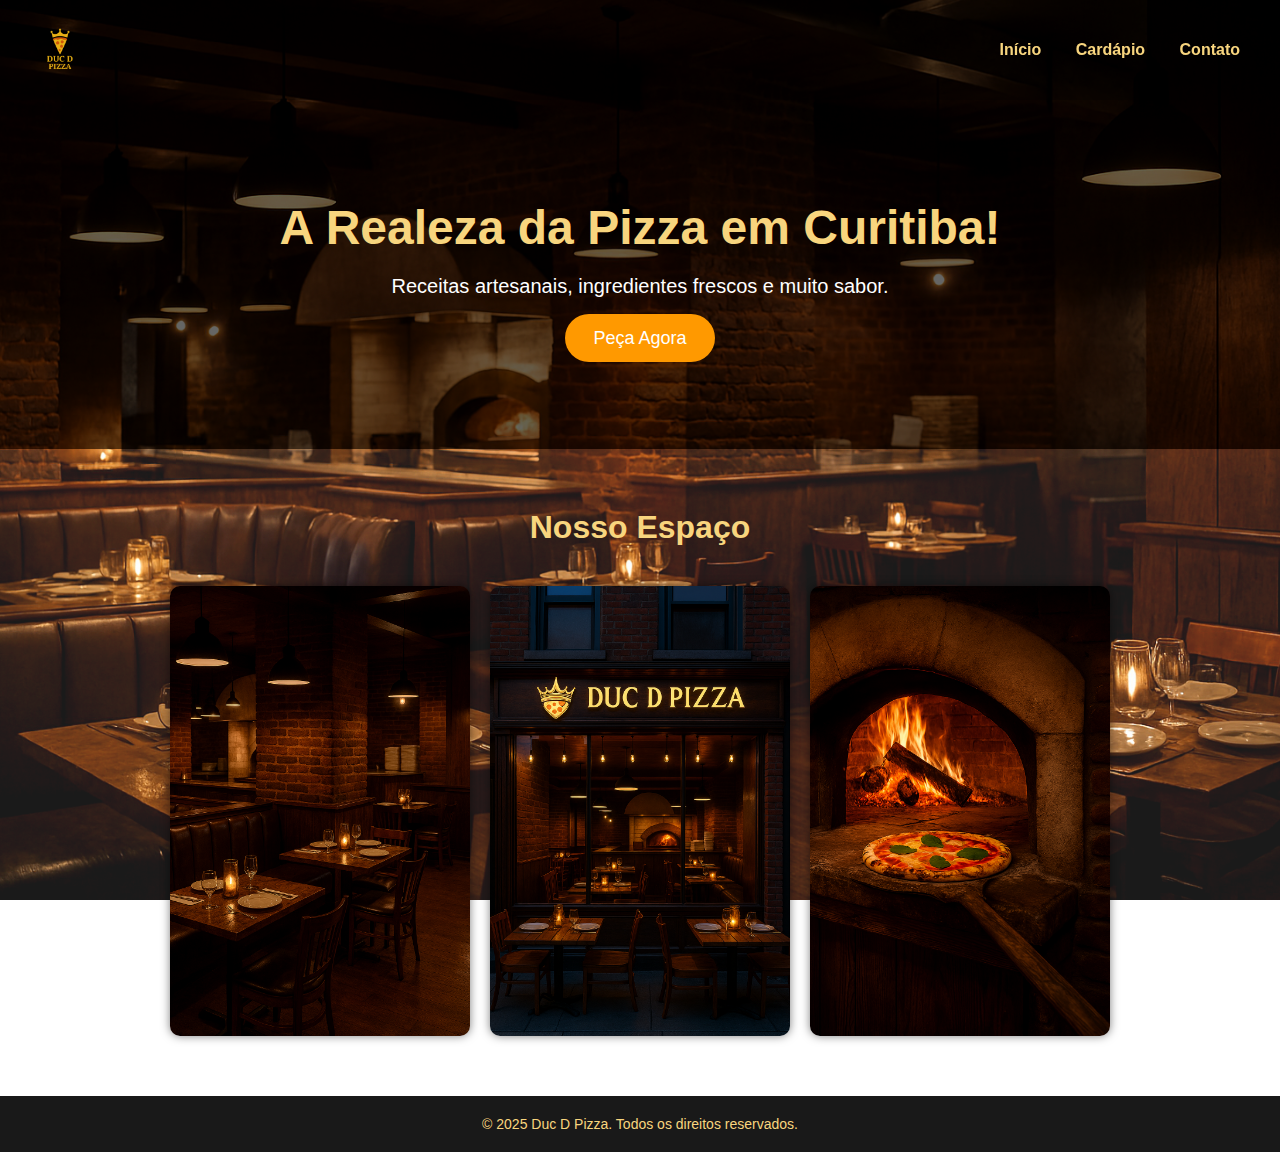
<file: index.html>
<!DOCTYPE html>
<html lang="pt-BR">
<head>
  <meta charset="UTF-8" />
  <meta name="viewport" content="width=device-width, initial-scale=1.0" />
  <title>Duc D Pizza</title>
  <link rel="stylesheet" href="style.css" />
</head>
<body class="home">
  <header>
    <img src="logo-ducdpiza.png" alt="Logo Duc D Pizza" class="logo" />
    <nav>
      <a href="index.html">Início</a>
      <a href="cardapio.html">Cardápio</a>
      <a href="contato">Contato</a>
    </nav>
  </header>

  <section class="hero">
    <h1>A Realeza da Pizza em Curitiba!</h1>
    <p>Receitas artesanais, ingredientes frescos e muito sabor.</p>
    <a href="https://wa.me/5541999999999" class="order-button">Peça Agora</a>
  </section>

  <section class="galeria">
    <h2>Nosso Espaço</h2>
    <div class="imagens">
      <img src="ambiente1.jpg" alt="Ambiente da pizzaria" />
      <img src="ambiente2.jpg" alt="Mesas e decoração" />
      <img src="ambiente3.jpg" alt="Forno à lenha" />
    </div>
  </section>

  <footer>
    <p>&copy; 2025 Duc D Pizza. Todos os direitos reservados.</p>
  </footer>
</body>
</html>
</file>
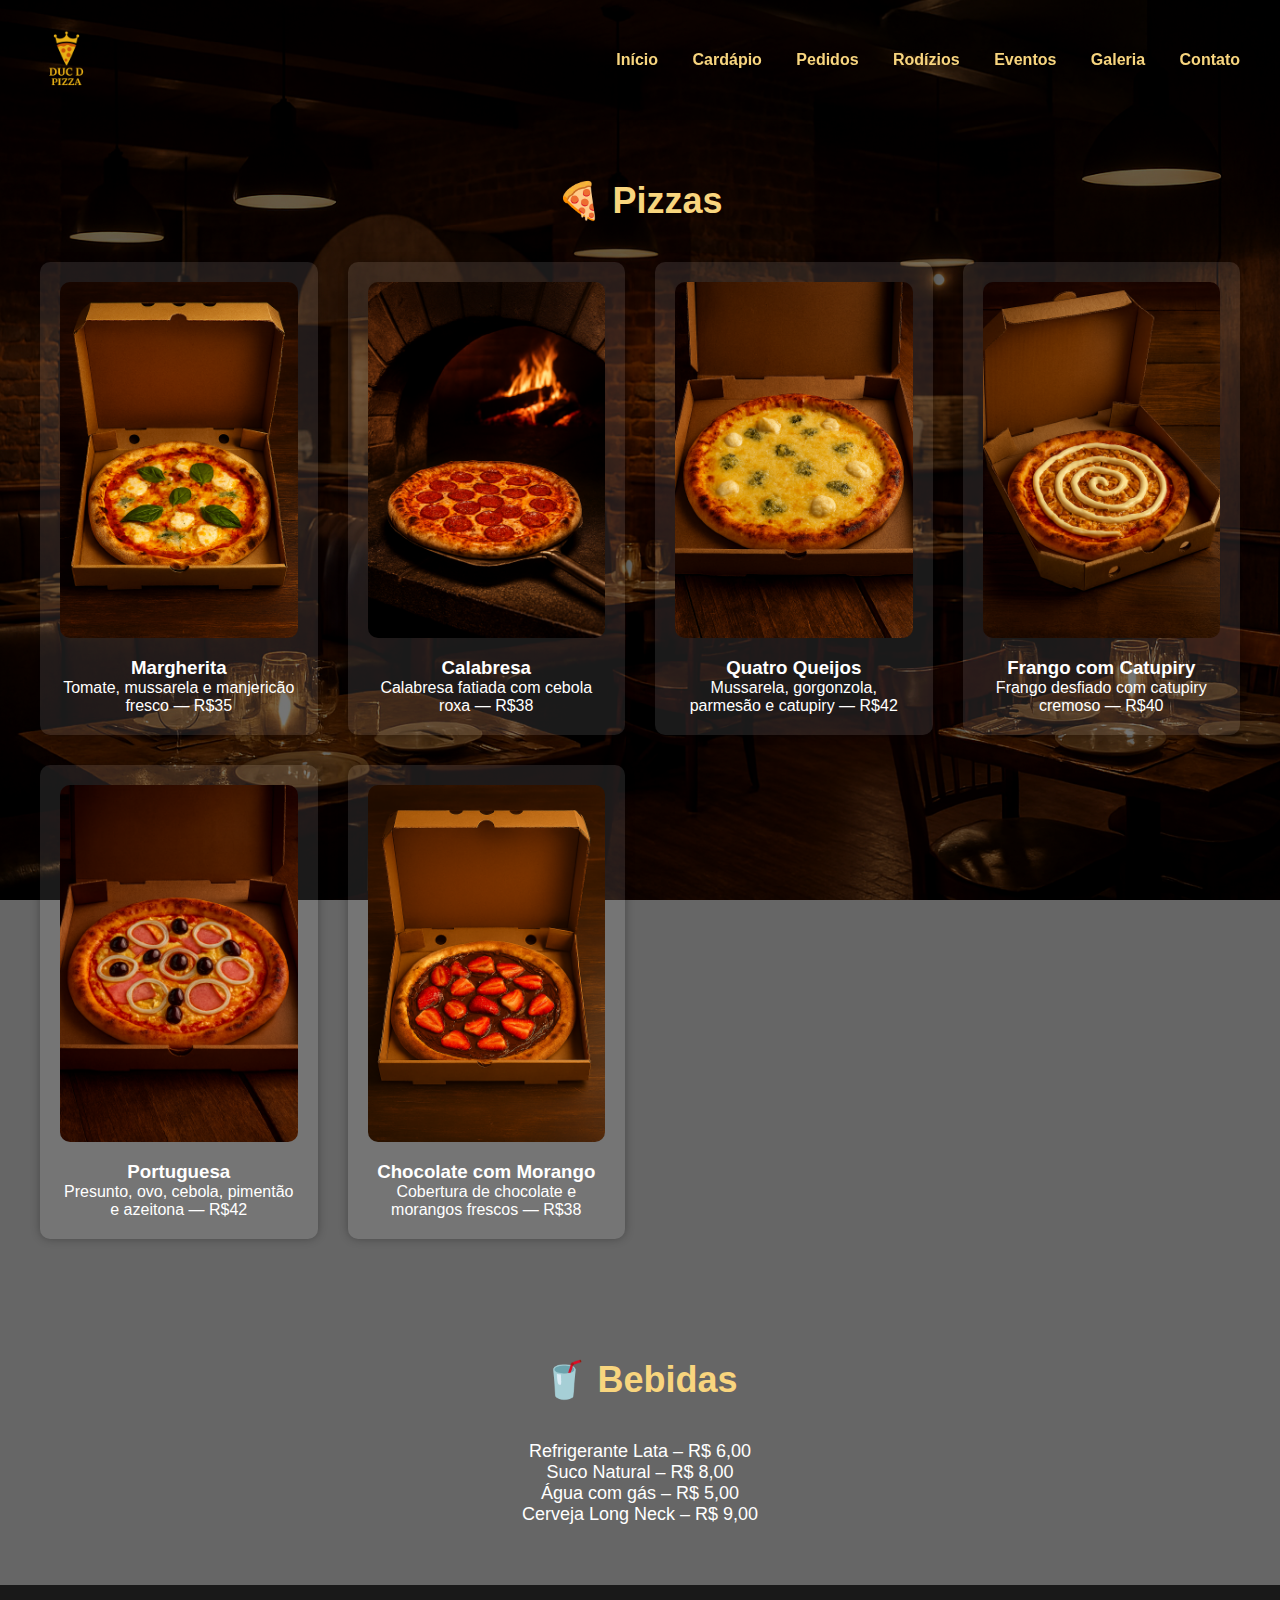
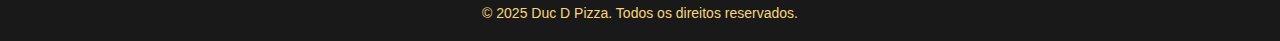
<file: cardapio.html>
<!DOCTYPE html>
<html lang="pt-BR">
<head>
  <meta charset="UTF-8" />
  <meta name="viewport" content="width=device-width, initial-scale=1.0" />
  <title>Cardápio - Duc D Pizza</title>
  <link rel="stylesheet" href="style.css" />
</head>
<body class="cardapio">
  <header>
    <img src="logo-ducdpiza.png" alt="Logo Duc D Pizza" class="logo" style="height:80px;" />
    <nav>
      <a href="index.html">Início</a>
      <a href="cardapio.html">Cardápio</a>
      <a href="pedidos.html">Pedidos</a>
      <a href="rodizios.html">Rodízios</a>
      <a href="eventos.html">Eventos</a>
      <a href="galeria.html">Galeria</a>
      <a href="contato.html">Contato</a>
    </nav>
  </header>

  <section class="menu">
    <h2>🍕 Pizzas</h2>
    <div class="menu-grid">
      <div class="pizza">
        <img src="margherita.jpg" alt="Pizza Margherita" />
        <h3>Margherita</h3>
        <p>Tomate, mussarela e manjericão fresco — R$35</p>
      </div>
      <div class="pizza">
        <img src="calabresa.jpg" alt="Pizza Calabresa" />
        <h3>Calabresa</h3>
        <p>Calabresa fatiada com cebola roxa — R$38</p>
      </div>
      <div class="pizza">
        <img src="quatroqueijos.jpg" alt="Pizza Quatro Queijos" />
        <h3>Quatro Queijos</h3>
        <p>Mussarela, gorgonzola, parmesão e catupiry — R$42</p>
      </div>
      <div class="pizza">
        <img src="frango-catupiry.jpg" alt="Pizza Frango com Catupiry" />
        <h3>Frango com Catupiry</h3>
        <p>Frango desfiado com catupiry cremoso — R$40</p>
      </div>
      <div class="pizza">
        <img src="portuguesa.jpg" alt="Pizza Portuguesa" />
        <h3>Portuguesa</h3>
        <p>Presunto, ovo, cebola, pimentão e azeitona — R$42</p>
      </div>
      <div class="pizza">
        <img src="chocolate-morango.jpg" alt="Pizza Chocolate com Morango" />
        <h3>Chocolate com Morango</h3>
        <p>Cobertura de chocolate e morangos frescos — R$38</p>
      </div>
    </div>
  </section>

  <section class="menu">
    <h2>🥤 Bebidas</h2>
    <ul style="max-width:600px; margin:0 auto; color:#fff; font-size:18px; list-style:none;">
      <li>Refrigerante Lata – R$ 6,00</li>
      <li>Suco Natural – R$ 8,00</li>
      <li>Água com gás – R$ 5,00</li>
      <li>Cerveja Long Neck – R$ 9,00</li>
    </ul>
  </section>

  <footer>
    <p>&copy; 2025 Duc D Pizza. Todos os direitos reservados.</p>
  </footer>
</body>
</html>
</file>
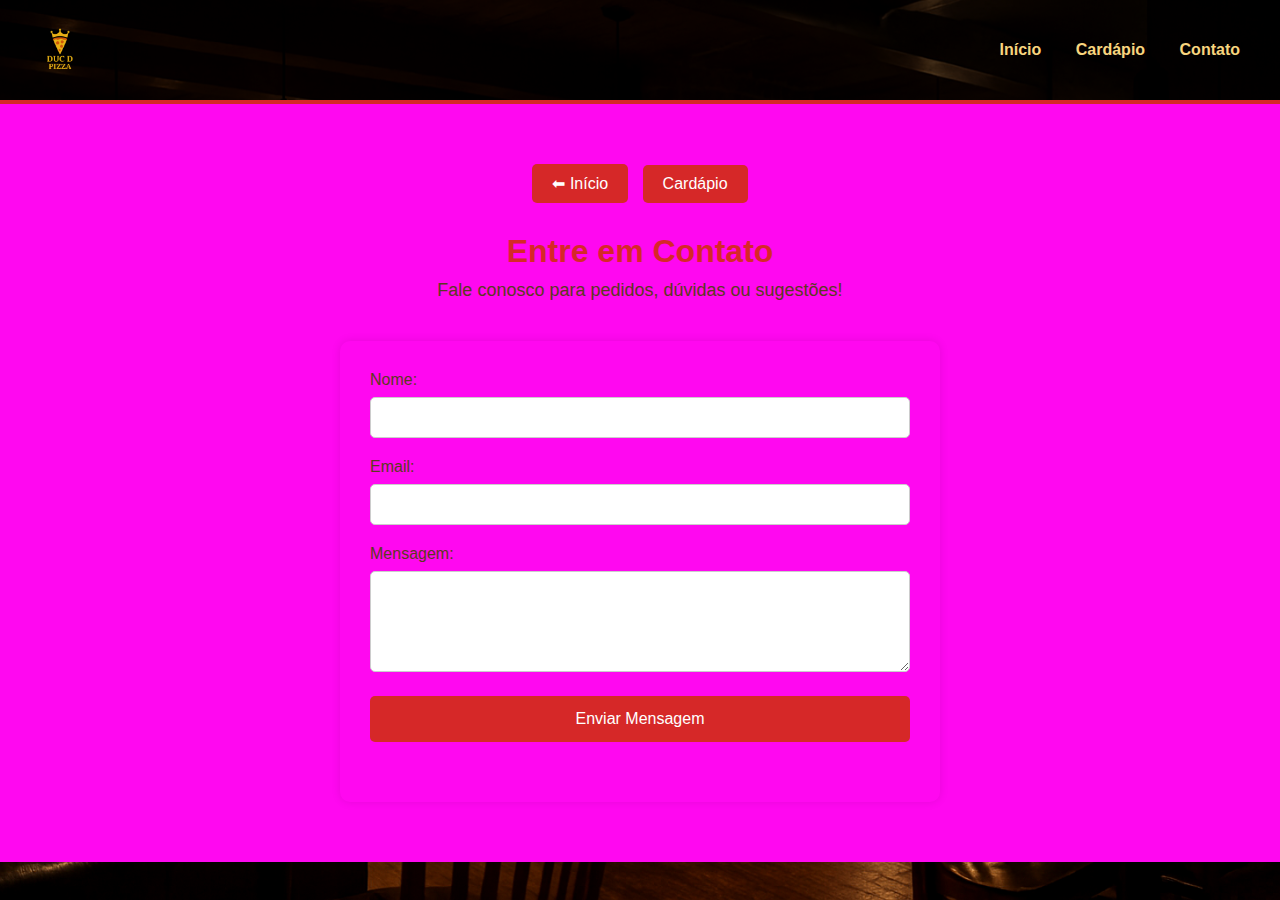
<file: contato.html>
<!-- Seção Contato - Duc D Pizza -->
<!DOCTYPE html>
<html lang="pt-BR">
<head>
  <meta charset="UTF-8" />
  <meta name="viewport" content="width=device-width, initial-scale=1.0" />
  <title>Duc D Pizza</title>
  <link rel="stylesheet" href="style.css" />
</head>
<body class="home">
  <header>
    <img src="logo-ducdpiza.png" alt="Logo Duc D Pizza" class="logo" />
    <nav>
      <a href="index.html">Início</a>
      <a href="cardapio.html">Cardápio</a>
      <a href="contato">Contato</a>
    </nav>
  </header>
<section id="contato" style="background-color:#ff08f0; padding:60px 20px; font-family:'Segoe UI', sans-serif; border-top:4px solid #d62828;">
  <div style="text-align:center; margin-bottom:30px;">
    <a href="#inicio" style="text-decoration:none; margin-right:10px;">
      <button style="padding:10px 20px; background-color:#d62828; color:white; border:none; border-radius:5px; font-size:16px; cursor:pointer;">
        ⬅ Início
      </button>
    </a>
    <a href="#cardapio" style="text-decoration:none;">
      <button style="padding:10px 20px; background-color:#d62828; color:white; border:none; border-radius:5px; font-size:16px; cursor:pointer;">
         Cardápio
      </button>
    </a>
  </div>

  <h2 style="text-align:center; color:#d62828; font-size:32px; margin-bottom:10px;">Entre em Contato</h2>
  <p style="text-align:center; color:#5c3a21; font-size:18px; margin-bottom:40px;">Fale conosco para pedidos, dúvidas ou sugestões!</p>

  <div style="max-width:600px; margin:0 auto; background-color:#07fff; padding:30px; border-radius:10px; box-shadow:0 0 10px rgba(0,0,0,0.1);">
    <form action="https://formspree.io/f/SEU_ID_AQUI" method="POST">
      <label for="nome" style="display:block; margin-bottom:8px; color:#5c3a21;">Nome:</label>
      <input type="text" id="nome" name="nome" required style="width:100%; padding:12px; border:1px solid #ccc; border-radius:5px; margin-bottom:20px;">

      <label for="email" style="display:block; margin-bottom:8px; color:#5c3a21;">Email:</label>
      <input type="email" id="email" name="email" required style="width:100%; padding:12px; border:1px solid #ccc; border-radius:5px; margin-bottom:20px;">

      <label for="mensagem" style="display:block; margin-bottom:8px; color:#5c3a21;">Mensagem:</label>
      <textarea id="mensagem" name="mensagem" rows="5" required style="width:100%; padding:12px; border:1px solid #ccc; border-radius:5px; margin-bottom:20px;"></textarea>

      <button type="submit" style="width:100%; padding:14px; background-color:#d62828; color:white; border:none; border-radius:5px; font-size:16px; cursor:pointer;">
        Enviar Mensagem
      </button>
    </form>

    <div style="text-align:center; margin-top:30px;">
      <a href="https://wa.me/5541999999999" target="_blank" style="text-decoration:none;">
      </a>
    </div>
  </div>
</section>
</file>
<file: style.css>
/* Reset básico */
* {
  margin: 0;
  padding: 0;
  box-sizing: border-box;
}

body {
  font-family: 'Segoe UI', sans-serif;
  color: #fff;
  background-image: url('fundo-pizzaria.jpg');
  background-size: cover;
  background-position: center;
  background-attachment: fixed;
}

/* Cabeçalho fixo com transparência */
header {
  background-color: rgba(0, 0, 0, 0.7);
  padding: 20px 40px;
  display: flex;
  justify-content: space-between;
  align-items: center;
  position: sticky;
  top: 0;
  z-index: 1000;
}

.logo {
  height: 60px;
}

nav a {
  color: #f8d57e;
  margin-left: 30px;
  text-decoration: none;
  font-weight: bold;
  font-size: 16px;
  transition: color 0.3s;
}

nav a:hover {
  color: #ff9900;
}

/* Hero com fundo escurecido */
.hero {
  text-align: center;
  padding: 100px 20px;
  background-color: rgba(0, 0, 0, 0.6);
}

.hero h1 {
  font-size: 48px;
  color: #f8d57e;
  margin-bottom: 20px;
}

.hero p {
  font-size: 20px;
  margin-bottom: 30px;
}

.order-button {
  background-color: #ff9900;
  color: white;
  padding: 14px 28px;
  border: none;
  font-size: 18px;
  border-radius: 30px;
  text-decoration: none;
  transition: background-color 0.3s;
}

.order-button:hover {
  background-color: #e67e00;
}

/* Galeria de imagens */
.galeria {
  padding: 60px 20px;
  background-color: rgba(255, 255, 255, 0.1);
  text-align: center;
}

.galeria h2 {
  font-size: 32px;
  color: #f8d57e;
  margin-bottom: 40px;
}

.imagens {
  display: flex;
  flex-wrap: wrap;
  justify-content: center;
  gap: 20px;
}

.imagens img {
  width: 300px;
  border-radius: 10px;
  box-shadow: 0 0 10px rgba(0,0,0,0.5);
  transition: transform 0.3s;
}

.imagens img:hover {
  transform: scale(1.05);
}

/* Cardápio */
.menu {
  padding: 60px 20px;
  background-color: rgba(0, 0, 0, 0.6);
  text-align: center;
}

.menu h2 {
  font-size: 36px;
  color: #f8d57e;
  margin-bottom: 40px;
}

.menu-grid {
  display: grid;
  grid-template-columns: repeat(auto-fit, minmax(250px, 1fr));
  gap: 30px;
  padding: 0 20px;
}

.pizza {
  background-color: rgba(255, 255, 255, 0.1);
  border-radius: 10px;
  padding: 20px;
  color: #fff;
  box-shadow: 0 0 10px rgba(0,0,0,0.3);
  transition: transform 0.3s;
}

.pizza:hover {
  transform: translateY(-5px);
}

.pizza img {
  width: 100%;
  border-radius: 10px;
  margin-bottom: 15px;
}

/* Rodapé */
footer {
  background-color: rgba(0, 0, 0, 0.903);
  color: #f8d57e;
  text-align: center;
  padding: 20px;
  font-size: 14px;
}
</file>
